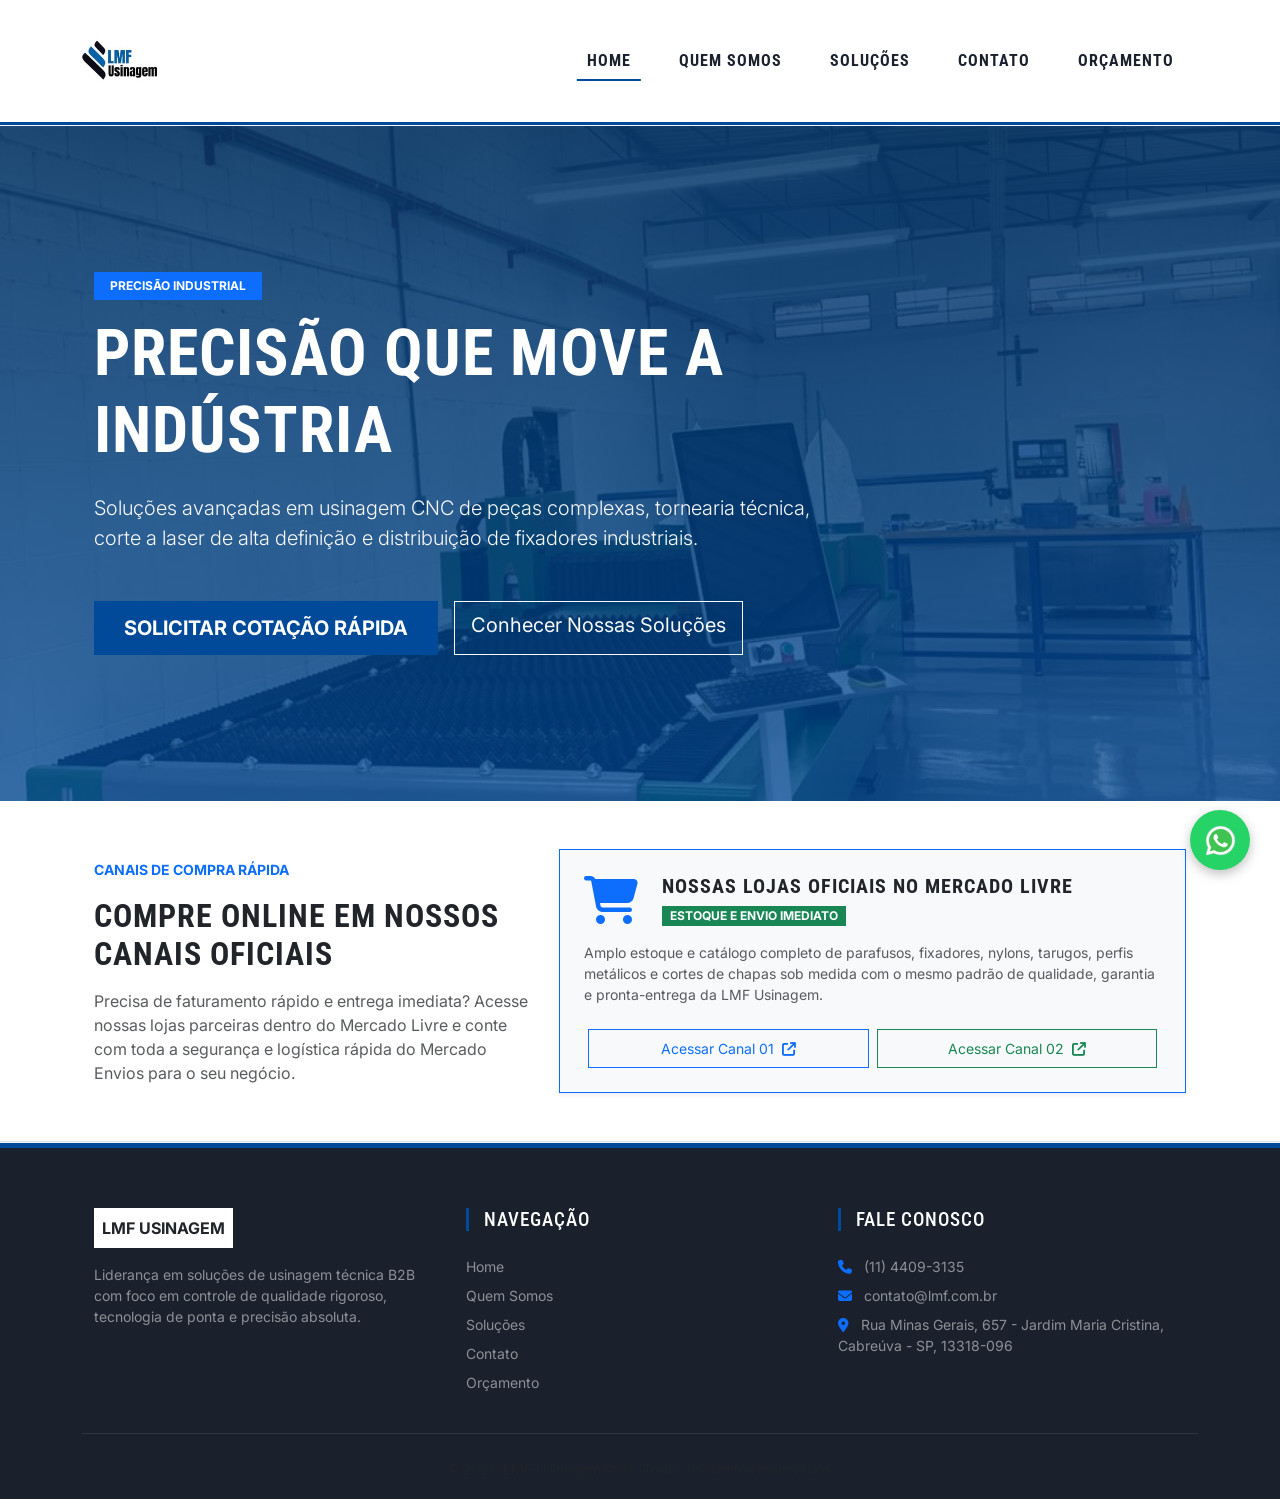
<file: index.html>
<!doctype html>
<html lang="pt-br">
  <head>
    <meta charset="UTF-8" />
    <meta name="viewport" content="width=device-width, initial-scale=1.0" />
    <title>
      LMF Usinagem | Serviços de Usinagem CNC, Corte a Laser e Fixadores
    </title>
    <meta
      name="description"
      content="Serviços de usinagem técnica de precisão, tornearia mecânica, corte a laser de chapas e amplo estoque de tarugos e fixadores (parafusos, porcas, arruelas). Atendemos todo o Brasil."
    />
    <meta
      name="keywords"
      content="usinagem cnc, corte a laser de chapas, tornearia mecanica, tarugos de aço, parafusos e porcas, distribuidor de fixadores, lmf usinagem"
    />
    <script type="application/ld+json">
      {
        "@context": "https://schema.org",
        "@type": "MetalworkingShops",
        "name": "LMF Usinagem",
        "image": "https://www.lmf.com.br/img/logo.jpg",
        "@id": "https://www.lmf.com.br",
        "url": "https://www.lmf.com.br",
        "telephone": "+55-11-4409-3135",
        "address": {
          "@type": "PostalAddress",
          "streetAddress": "Rua Nome da Rua, Número",
          "addressLocality": "Diadema",
          "addressRegion": "SP",
          "postalCode": "09900-000",
          "addressCountry": "BR"
        },
        "geo": {
          "@type": "GeoCoordinates",
          "latitude": -23.6821,
          "longitude": -46.6214
        },
        "openingHoursSpecification": {
          "@type": "OpeningHoursSpecification",
          "dayOfWeek": ["Monday", "Tuesday", "Wednesday", "Thursday", "Friday"],
          "opens": "08:00",
          "closes": "18:00"
        },
        "sameAs": [
          "https://www.mercadolivre.com.br/pagina/lmfusinagem",
          "https://www.mercadolivre.com.br/pagina/lmf_usinagem"
        ]
      }
    </script>
    <link
      href="https://cdn.jsdelivr.net/npm/bootstrap@5.3.2/dist/css/bootstrap.min.css"
      rel="stylesheet"
    />
    <link
      href="https://fonts.googleapis.com/css2?family=Inter:wght@400;700&family=Roboto+Condensed:wght@700&display=swap"
      rel="stylesheet"
    />
    <link
      href="https://cdnjs.cloudflare.com/ajax/libs/font-awesome/6.4.0/css/all.min.css"
      rel="stylesheet"
    />
    <link rel="stylesheet" href="style.css" />
  </head>
  <body>
    <nav class="navbar navbar-expand-lg sticky-top">
      <div class="container">
        <a class="navbar-brand d-flex align-items-center" href="index.html">
          <img src="img/logo.jpg" alt="LMF Usinagem Logo" height="80" />
        </a>
        <button
          class="navbar-toggler border-0"
          type="button"
          data-bs-toggle="collapse"
          data-bs-target="#navbarNav"
        >
          <span class="navbar-toggler-icon"></span>
        </button>
        <div class="collapse navbar-collapse" id="navbarNav">
          <ul class="navbar-nav ms-auto">
            <li class="nav-item">
              <a class="nav-link active" href="index.html">Home</a>
            </li>
            <li class="nav-item">
              <a class="nav-link" href="quem_somos.html">Quem Somos</a>
            </li>
            <li class="nav-item">
              <a class="nav-link" href="solucoes.html">Soluções</a>
            </li>
            <li class="nav-item">
              <a class="nav-link" href="contato.html">Contato</a>
            </li>
            <li class="nav-item">
              <a class="nav-link" href="orcamento.html">Orçamento</a>
            </li>
          </ul>
        </div>
      </div>
    </nav>

    <main>
      <div class="hero">
        <div class="container">
          <div class="row">
            <div class="col-lg-8">
              <span
                class="badge bg-primary text-uppercase mb-3 px-3 py-2 fw-bold rounded-0"
                >Precisão Industrial</span
              >
              <h1 class="display-3 fw-bold mb-4 text-white">
                Precisão que Move a Indústria
              </h1>
              <p class="lead mb-5 text-light">
                Soluções avançadas em usinagem CNC de peças complexas, tornearia
                técnica, corte a laser de alta definição e distribuição de
                fixadores industriais.
              </p>
              <div class="d-flex flex-wrap gap-3">
                <a href="orcamento.html" class="btn btn-industrial btn-lg"
                  >Solicitar Cotação Rápida</a
                >
                <a href="solucoes.html" class="btn btn-outline-light btn-lg"
                  >Conhecer Nossas Soluções</a
                >
              </div>
            </div>
          </div>
        </div>
      </div>

      <section class="py-5 bg-white border-bottom">
        <div class="container">
          <div class="row align-items-center g-4">
            <div class="col-lg-5">
              <span class="text-primary fw-bold text-uppercase small"
                >Canais de Compra Rápida</span
              >
              <h2 class="fw-bold my-3 text-dark">
                Compre Online em Nossos Canais Oficiais
              </h2>
              <p class="text-muted mb-0">
                Precisa de faturamento rápido e entrega imediata? Acesse nossas
                lojas parceiras dentro do Mercado Livre e conte com toda a
                segurança e logística rápida do Mercado Envios para o seu
                negócio.
              </p>
            </div>

            <div class="col-lg-7">
              <div
                class="card border-primary p-4 shadow-sm bg-light text-center text-md-start"
              >
                <div
                  class="d-flex flex-column flex-md-row align-items-center mb-3"
                >
                  <i
                    class="fa-solid fa-cart-shopping fa-3x text-primary me-md-4 mb-3 mb-md-0"
                  ></i>
                  <div>
                    <h5 class="fw-bold text-dark mb-1 text-uppercase">
                      Nossas Lojas Oficiais no Mercado Livre
                    </h5>
                    <span
                      class="badge bg-success text-uppercase fw-bold rounded-0"
                      style="font-size: 0.75rem"
                      >Estoque e Envio Imediato</span
                    >
                  </div>
                </div>

                <p class="text-muted small mb-4">
                  Amplo estoque e catálogo completo de parafusos, fixadores,
                  nylons, tarugos, perfis metálicos e cortes de chapas sob
                  medida com o mesmo padrão de qualidade, garantia e
                  pronta-entrega da LMF Usinagem.
                </p>

                <div class="row g-2">
                  <div class="col-sm-6">
                    <a
                      href="https://www.mercadolivre.com.br/pagina/lmfusinagem"
                      target="_blank"
                      class="btn btn-outline-primary btn-sm w-100 py-2 rounded-0"
                    >
                      Acessar Canal 01
                      <i
                        class="fa-solid fa-arrow-up-right-from-square ms-1"
                      ></i>
                    </a>
                  </div>
                  <div class="col-sm-6">
                    <a
                      href="https://www.mercadolivre.com.br/pagina/lmf_usinagem"
                      target="_blank"
                      class="btn btn-outline-success btn-sm w-100 py-2 rounded-0"
                    >
                      Acessar Canal 02
                      <i
                        class="fa-solid fa-arrow-up-right-from-square ms-1"
                      ></i>
                    </a>
                  </div>
                </div>
              </div>
            </div>
          </div>
        </div>
      </section>
    </main>

    <footer>
      <div class="container">
        <div class="row g-4">
          <div class="col-lg-4">
            <div class="bg-white d-inline-block p-2 mb-3 fw-bold text-dark">
              LMF USINAGEM
            </div>
            <p class="small text-white-50">
              Liderança em soluções de usinagem técnica B2B com foco em controle
              de qualidade rigoroso, tecnologia de ponta e precisão absoluta.
            </p>
          </div>

          <div class="col-lg-4">
            <h6 class="footer-heading">Navegação</h6>
            <ul class="list-unstyled small">
              <li class="mb-2">
                <a
                  href="index.html"
                  class="text-white-50 text-decoration-none hover-white"
                  >Home</a
                >
              </li>
              <li class="mb-2">
                <a
                  href="quem_somos.html"
                  class="text-white-50 text-decoration-none hover-white"
                  >Quem Somos</a
                >
              </li>
              <li class="mb-2">
                <a
                  href="solucoes.html"
                  class="text-white-50 text-decoration-none hover-white"
                  >Soluções</a
                >
              </li>
              <li class="mb-2">
                <a
                  href="contato.html"
                  class="text-white-50 text-decoration-none hover-white"
                  >Contato</a
                >
              </li>
              <li class="mb-2">
                <a
                  href="orcamento.html"
                  class="text-white-50 text-decoration-none hover-white"
                  >Orçamento</a
                >
              </li>
            </ul>
          </div>

          <div class="col-lg-4">
            <h6 class="footer-heading">Fale Conosco</h6>
            <ul class="list-unstyled small text-white-50">
              <li class="mb-2">
                <i class="fa-solid fa-phone text-primary me-2"></i>
                <a
                  href="tel:1144093135"
                  class="text-white-50 text-decoration-none hover-white"
                  >(11) 4409-3135</a
                >
              </li>
              <li class="mb-2">
                <i class="fa-solid fa-envelope text-primary me-2"></i>
                <a
                  href="mailto:contato@lmf.com.br"
                  class="text-white-50 text-decoration-none hover-white"
                  >contato@lmf.com.br</a
                >
              </li>
              <li class="mb-2">
                <i class="fa-solid fa-location-dot text-primary me-2"></i>
                <a
                  href="https://maps.app.goo.gl/6ZXLTwsUsCmBcgGCA"
                  target="_blank"
                  class="text-white-50 text-decoration-none hover-white"
                >
                  Rua Minas Gerais, 657 - Jardim Maria Cristina, Cabreúva - SP,
                  13318-096
                </a>
              </li>
            </ul>
          </div>
        </div>
        <hr class="border-secondary my-4" />
        <div class="row">
          <div class="col-12 text-center">
            <p class="small text-muted mb-0">
              © 2026 LMF Usinagem Ltda. Todos os direitos reservados.
            </p>
          </div>
        </div>
      </div>
    </footer>

    <a
      href="https://wa.me/5511959652574"
      target="_blank"
      class="whatsapp-fab"
      aria-label="Fale conosco pelo WhatsApp"
    >
      <img src="img/whats_icon.png" alt="WhatsApp" class="whats_image" />
    </a>

    <script src="https://cdn.jsdelivr.net/npm/bootstrap@5.3.2/dist/js/bootstrap.bundle.min.js"></script>
    <script src="script.js"></script>
  </body>
</html>
</file>
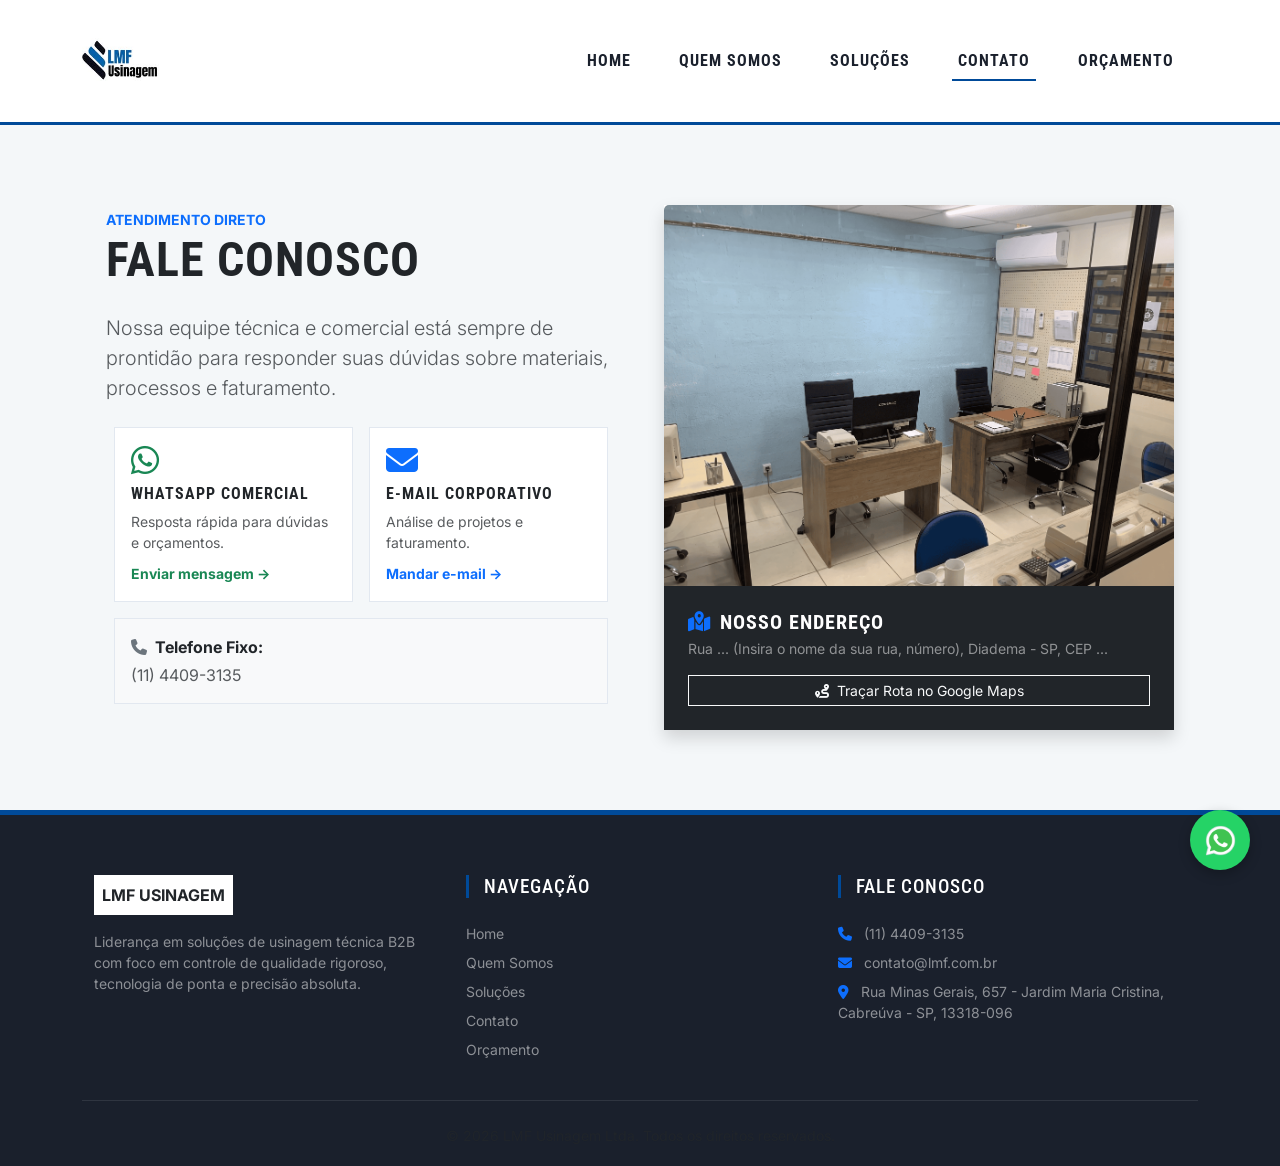
<file: contato.html>
<!doctype html>
<html lang="pt-br">
  <head>
    <meta charset="UTF-8" />
    <meta name="viewport" content="width=device-width, initial-scale=1.0" />
    <title>LMF Usinagem | Contatos Comerciais e Atendimento B2B</title>
    <link href="https://cdn.jsdelivr.net/npm/bootstrap@5.3.2/dist/css/bootstrap.min.css" rel="stylesheet" />
    <link href="https://fonts.googleapis.com/css2?family=Inter:wght@400;700&family=Roboto+Condensed:wght@700&display=swap" rel="stylesheet" />
    <link href="https://cdnjs.cloudflare.com/ajax/libs/font-awesome/6.4.0/css/all.min.css" rel="stylesheet" />
    <link rel="stylesheet" href="style.css" />
  </head>
  <body>
    <nav class="navbar navbar-expand-lg sticky-top">
      <div class="container">
        <a class="navbar-brand d-flex align-items-center" href="index.html">
          <img src="img/logo.jpg" alt="LMF Logo" height="80" />
        </a>
        <button class="navbar-toggler border-0" type="button" data-bs-toggle="collapse" data-bs-target="#navbarNav">
          <span class="navbar-toggler-icon"></span>
        </button>
        <div class="collapse navbar-collapse" id="navbarNav">
          <ul class="navbar-nav ms-auto">
            <li class="nav-item"><a class="nav-link" href="index.html">Home</a></li>
            <li class="nav-item"><a class="nav-link" href="quem_somos.html">Quem Somos</a></li>
            <li class="nav-item"><a class="nav-link" href="solucoes.html">Soluções</a></li>
            <li class="nav-item"><a class="nav-link active" href="contato.html">Contato</a></li>
            <li class="nav-item"><a class="nav-link" href="orcamento.html">Orçamento</a></li>
          </ul>
        </div>
      </div>
    </nav>

    <main class="page-section">
      <div class="container">
        <div class="row g-5 align-items-center">
          
          <div class="col-lg-6">
            <span class="text-primary fw-bold text-uppercase small">Atendimento Direto</span>
            <h2 class="fw-bold display-5 mb-4 text-dark">Fale Conosco</h2>
            <p class="lead text-muted mb-4">
              Nossa equipe técnica e comercial está sempre de prontidão para responder suas dúvidas sobre materiais, processos e faturamento.
            </p>
            
            <div class="row g-3 mb-4">
              <div class="col-sm-6">
                <div class="p-3 bg-white border border-2 h-100 hover-card">
                  <span class="text-success"><i class="fa-brands fa-whatsapp fa-2x mb-2"></i></span>
                  <h6 class="fw-bold text-dark">WhatsApp Comercial</h6>
                  <p class="small text-muted mb-2">Resposta rápida para dúvidas e orçamentos.</p>
                  <a href="https://wa.me/5511959652574" target="_blank" class="text-success fw-bold text-decoration-none small">Enviar mensagem →</a>
                </div>
              </div>
              <div class="col-sm-6">
                <div class="p-3 bg-white border border-2 h-100 hover-card">
                  <span class="text-primary"><i class="fa-solid fa-envelope fa-2x mb-2"></i></span>
                  <h6 class="fw-bold text-dark">E-mail Corporativo</h6>
                  <p class="small text-muted mb-2">Análise de projetos e faturamento.</p>
                  <a href="mailto:contato@lmf.com.br" class="text-primary fw-bold text-decoration-none small">Mandar e-mail →</a>
                </div>
              </div>
              <div class="col-12">
                <div class="p-3 bg-light border hover-card">
                  <p class="mb-1 text-dark fw-bold"><i class="fa-solid fa-phone text-secondary me-2"></i>Telefone Fixo:</p>
                  <p class="text-muted mb-0">(11) 4409-3135</p>
                </div>
              </div>
            </div>
          </div>

          <div class="col-lg-6">
            <div class="card border-0 shadow hover-card-highlight">
              <img src="img/escritorio_1.png" alt="Escritório Técnico e Administrativo da LMF" class="card-img-top img-fluid" />
              <div class="card-body p-4 bg-dark text-white">
                <h5 class="fw-bold mb-1"><i class="fa-solid fa-map-location-dot me-2 text-primary"></i>Nosso Endereço</h5>
                <p class="small text-white-50 mb-3">
                  Rua ... (Insira o nome da sua rua, número), Diadema - SP, CEP ...
                </p>
                <a href="https://maps.app.goo.gl/6ZXLTwsUsCmBcgGCA" target="_blank" class="btn btn-outline-light btn-sm rounded-0 w-100">
                  <i class="fa-solid fa-route me-1"></i> Traçar Rota no Google Maps
                </a>
              </div>
            </div>
          </div>
          
        </div>
      </div>
    </main>

    <footer>
      <div class="container">
        <div class="row g-4">
          <div class="col-lg-4">
            <div class="bg-white d-inline-block p-2 mb-3 fw-bold text-dark">
              LMF USINAGEM
            </div>
            <p class="small text-white-50">
              Liderança em soluções de usinagem técnica B2B com foco em controle de qualidade rigoroso, tecnologia de ponta e precisão absoluta.
            </p>
          </div>
          <div class="col-lg-4">
            <h6 class="footer-heading">Navegação</h6>
            <ul class="list-unstyled small">
              <li class="mb-2"><a href="index.html" class="text-white-50 text-decoration-none hover-white">Home</a></li>
              <li class="mb-2"><a href="quem_somos.html" class="text-white-50 text-decoration-none hover-white">Quem Somos</a></li>
              <li class="mb-2"><a href="solucoes.html" class="text-white-50 text-decoration-none hover-white">Soluções</a></li>
              <li class="mb-2"><a href="contato.html" class="text-white-50 text-decoration-none hover-white">Contato</a></li>
              <li class="mb-2"><a href="orcamento.html" class="text-white-50 text-decoration-none hover-white">Orçamento</a></li>
            </ul>
          </div>
          <div class="col-lg-4">
            <h6 class="footer-heading">Fale Conosco</h6>
            <ul class="list-unstyled small text-white-50">
              <li class="mb-2">
                <i class="fa-solid fa-phone text-primary me-2"></i>
                <a href="tel:1144093135" class="text-white-50 text-decoration-none hover-white">(11) 4409-3135</a>
              </li>
              <li class="mb-2">
                <i class="fa-solid fa-envelope text-primary me-2"></i>
                <a href="mailto:contato@lmf.com.br" class="text-white-50 text-decoration-none hover-white">contato@lmf.com.br</a>
              </li>
              <li class="mb-2">
                <i class="fa-solid fa-location-dot text-primary me-2"></i>
                <a href="https://maps.app.goo.gl/6ZXLTwsUsCmBcgGCA" target="_blank" class="text-white-50 text-decoration-none hover-white">
                  Rua Minas Gerais, 657 - Jardim Maria Cristina, Cabreúva - SP, 13318-096
                </a>
              </li>
            </ul>
          </div>
        </div>
        <hr class="border-secondary my-4">
        <div class="row">
          <div class="col-12 text-center">
            <p class="small text-muted mb-0">© 2026 LMF Usinagem Ltda. Todos os direitos reservados.</p>
          </div>
        </div>
      </div>
    </footer>

    <a href="https://wa.me/5511959652574" target="_blank" class="whatsapp-fab">
      <img src="img/whats_icon.png" alt="WhatsApp" class="whats_image" />
    </a>

    <script src="https://cdn.jsdelivr.net/npm/bootstrap@5.3.2/dist/js/bootstrap.bundle.min.js"></script>
    <script src="script.js"></script>
  </body>
</html>
</file>
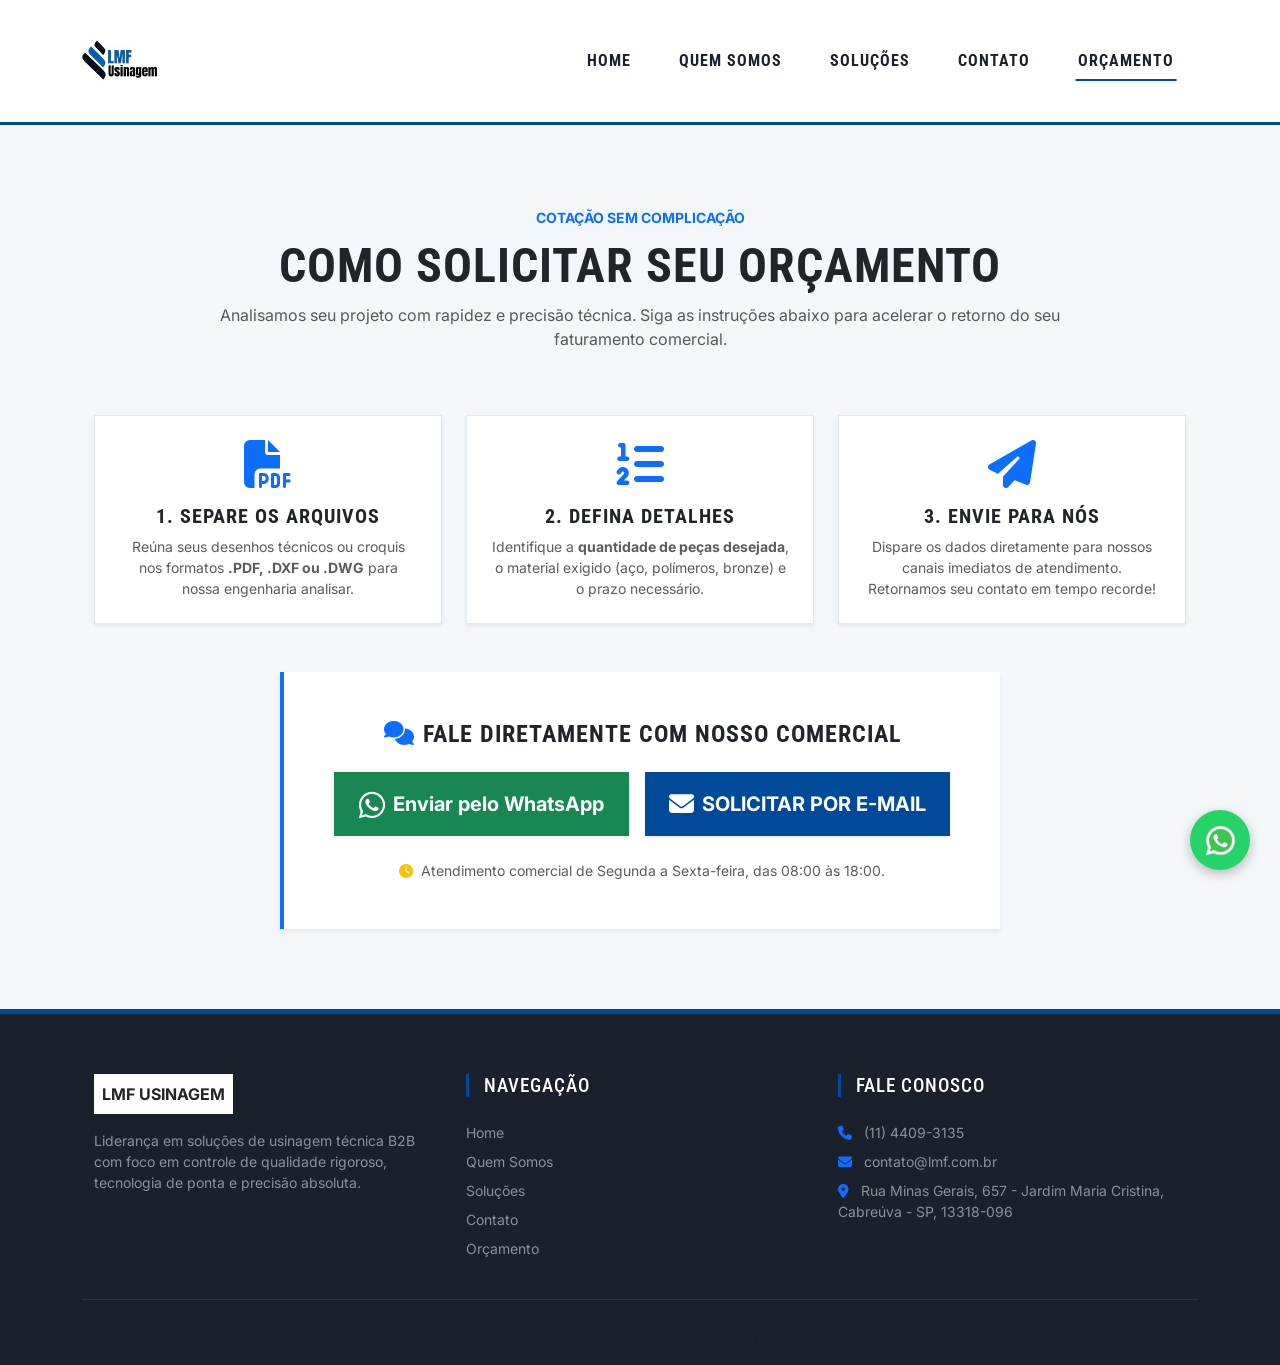
<file: orcamento.html>
<!doctype html>
<html lang="pt-br">
  <head>
    <meta charset="UTF-8" />
    <meta name="viewport" content="width=device-width, initial-scale=1.0" />
    <title>LMF Usinagem | Como Solicitar seu Orçamento Rápido</title>
    <link href="https://cdn.jsdelivr.net/npm/bootstrap@5.3.2/dist/css/bootstrap.min.css" rel="stylesheet" />
    <link href="https://fonts.googleapis.com/css2?family=Inter:wght@400;700&family=Roboto+Condensed:wght@700&display=swap" rel="stylesheet" />
    <link href="https://cdnjs.cloudflare.com/ajax/libs/font-awesome/6.4.0/css/all.min.css" rel="stylesheet" />
    <link rel="stylesheet" href="style.css" />
  </head>
  <body>
    <nav class="navbar navbar-expand-lg sticky-top">
      <div class="container">
        <a class="navbar-brand d-flex align-items-center" href="index.html">
          <img src="img/logo.jpg" alt="LMF Logo" height="80" />
        </a>
        <button class="navbar-toggler border-0" type="button" data-bs-toggle="collapse" data-bs-target="#navbarNav">
          <span class="navbar-toggler-icon"></span>
        </button>
        <div class="collapse navbar-collapse" id="navbarNav">
          <ul class="navbar-nav ms-auto">
            <li class="nav-item"><a class="nav-link" href="index.html">Home</a></li>
            <li class="nav-item"><a class="nav-link" href="quem_somos.html">Quem Somos</a></li>
            <li class="nav-item"><a class="nav-link" href="solucoes.html">Soluções</a></li>
            <li class="nav-item"><a class="nav-link" href="contato.html">Contato</a></li>
            <li class="nav-item"><a class="nav-link active" href="orcamento.html">Orçamento</a></li>
          </ul>
        </div>
      </div>
    </nav>

    <main class="page-section">
      <div class="container">
        <div class="row justify-content-center">
          <div class="col-lg-10 text-center mb-5">
            <span class="text-primary fw-bold text-uppercase small">Cotação Sem Complicação</span>
            <h2 class="display-5 fw-bold text-dark mt-2">Como solicitar seu Orçamento</h2>
            <p class="text-muted max-width-600 mx-auto">
              Analisamos seu projeto com rapidez e precisão técnica. Siga as instruções abaixo para acelerar o retorno do seu faturamento comercial.
            </p>
          </div>
        </div>

        <div class="row g-4 mb-5">
          <div class="col-md-4">
            <div class="card p-4 border-0 shadow-sm text-center h-100 bg-white hover-card">
              <div class="mb-3 text-primary">
                <i class="fa-solid fa-file-pdf fa-3x"></i>
              </div>
              <h5 class="fw-bold text-dark">1. Separe os Arquivos</h5>
              <p class="small text-muted mb-0">
                Reúna seus desenhos técnicos ou croquis nos formatos <strong>.PDF, .DXF ou .DWG</strong> para nossa engenharia analisar.
              </p>
            </div>
          </div>
          <div class="col-md-4">
            <div class="card p-4 border-0 shadow-sm text-center h-100 bg-white hover-card">
              <div class="mb-3 text-primary">
                <i class="fa-solid fa-list-ol fa-3x"></i>
              </div>
              <h5 class="fw-bold text-dark">2. Defina Detalhes</h5>
              <p class="small text-muted mb-0">
                Identifique a <strong>quantidade de peças desejada</strong>, o material exigido (aço, polímeros, bronze) e o prazo necessário.
              </p>
            </div>
          </div>
          <div class="col-md-4">
            <div class="card p-4 border-0 shadow-sm text-center h-100 bg-white hover-card">
              <div class="mb-3 text-primary">
                <i class="fa-solid fa-paper-plane fa-3x"></i>
              </div>
              <h5 class="fw-bold text-dark">3. Envie para Nós</h5>
              <p class="small text-muted mb-0">
                Dispare os dados diretamente para nossos canais imediatos de atendimento. Retornamos seu contato em tempo recorde!
              </p>
            </div>
          </div>
        </div>

        <div class="row justify-content-center">
          <div class="col-lg-8">
            <div class="bg-white p-5 border border-primary border-4 border-top-0 border-end-0 border-bottom-0 shadow-sm text-center hover-card-highlight">
              <h4 class="fw-bold mb-4 text-dark"><i class="fa-solid fa-comments me-2 text-primary"></i>Fale Diretamente com Nosso Comercial</h4>
              
              <div class="d-grid gap-3 d-sm-flex justify-content-sm-center">
                <a href="https://wa.me/5511959652574?text=Olá! Gostaria de solicitar um orçamento para peças/serviços de usinagem." target="_blank" class="btn btn-success btn-lg fw-bold px-4 py-3 rounded-0 shadow-sm d-inline-flex align-items-center justify-content-center">
                  <i class="fa-brands fa-whatsapp fa-xl me-2"></i> Enviar pelo WhatsApp
                </a>
                
                <a href="mailto:contato@lmf.com.br?subject=Solicitação de Orçamento - LMF Usinagem" class="btn btn-industrial btn-lg fw-bold px-4 py-3 rounded-0 shadow-sm d-inline-flex align-items-center justify-content-center">
                  <i class="fa-solid fa-envelope fa-lg me-2"></i> Solicitar por E-mail
                </a>
              </div>
              
              <p class="text-muted small mt-4 mb-0">
                <i class="fa-solid fa-clock me-1 text-warning"></i> Atendimento comercial de Segunda a Sexta-feira, das 08:00 às 18:00.
              </p>
            </div>
          </div>
        </div>
      </div>
    </main>

    <footer>
      <div class="container">
        <div class="row g-4">
          <div class="col-lg-4">
            <div class="bg-white d-inline-block p-2 mb-3 fw-bold text-dark">
              LMF USINAGEM
            </div>
            <p class="small text-white-50">
              Liderança em soluções de usinagem técnica B2B com foco em controle de qualidade rigoroso, tecnologia de ponta e precisão absoluta.
            </p>
          </div>
          <div class="col-lg-4">
            <h6 class="footer-heading">Navegação</h6>
            <ul class="list-unstyled small">
              <li class="mb-2"><a href="index.html" class="text-white-50 text-decoration-none hover-white">Home</a></li>
              <li class="mb-2"><a href="quem_somos.html" class="text-white-50 text-decoration-none hover-white">Quem Somos</a></li>
              <li class="mb-2"><a href="solucoes.html" class="text-white-50 text-decoration-none hover-white">Soluções</a></li>
              <li class="mb-2"><a href="contato.html" class="text-white-50 text-decoration-none hover-white">Contato</a></li>
              <li class="mb-2"><a href="orcamento.html" class="text-white-50 text-decoration-none hover-white">Orçamento</a></li>
            </ul>
          </div>
          <div class="col-lg-4">
            <h6 class="footer-heading">Fale Conosco</h6>
            <ul class="list-unstyled small text-white-50">
              <li class="mb-2">
                <i class="fa-solid fa-phone text-primary me-2"></i>
                <a href="tel:1144093135" class="text-white-50 text-decoration-none hover-white">(11) 4409-3135</a>
              </li>
              <li class="mb-2">
                <i class="fa-solid fa-envelope text-primary me-2"></i>
                <a href="mailto:contato@lmf.com.br" class="text-white-50 text-decoration-none hover-white">contato@lmf.com.br</a>
              </li>
              <li class="mb-2">
                <i class="fa-solid fa-location-dot text-primary me-2"></i>
                <a href="https://maps.app.goo.gl/6ZXLTwsUsCmBcgGCA" target="_blank" class="text-white-50 text-decoration-none hover-white">
                  Rua Minas Gerais, 657 - Jardim Maria Cristina, Cabreúva - SP, 13318-096
                </a>
              </li>
            </ul>
          </div>
        </div>
        <hr class="border-secondary my-4">
        <div class="row">
          <div class="col-12 text-center">
            <p class="small text-muted mb-0">© 2026 LMF Usinagem Ltda. Todos os direitos reservados.</p>
          </div>
        </div>
      </div>
    </footer>

    <a href="https://wa.me/5511959652574" target="_blank" class="whatsapp-fab">
      <img src="img/whats_icon.png" alt="WhatsApp" class="whats_image" />
    </a>

    <script src="https://cdn.jsdelivr.net/npm/bootstrap@5.3.2/dist/js/bootstrap.bundle.min.js"></script>
    <script src="script.js"></script>
  </body>
</html>
</file>
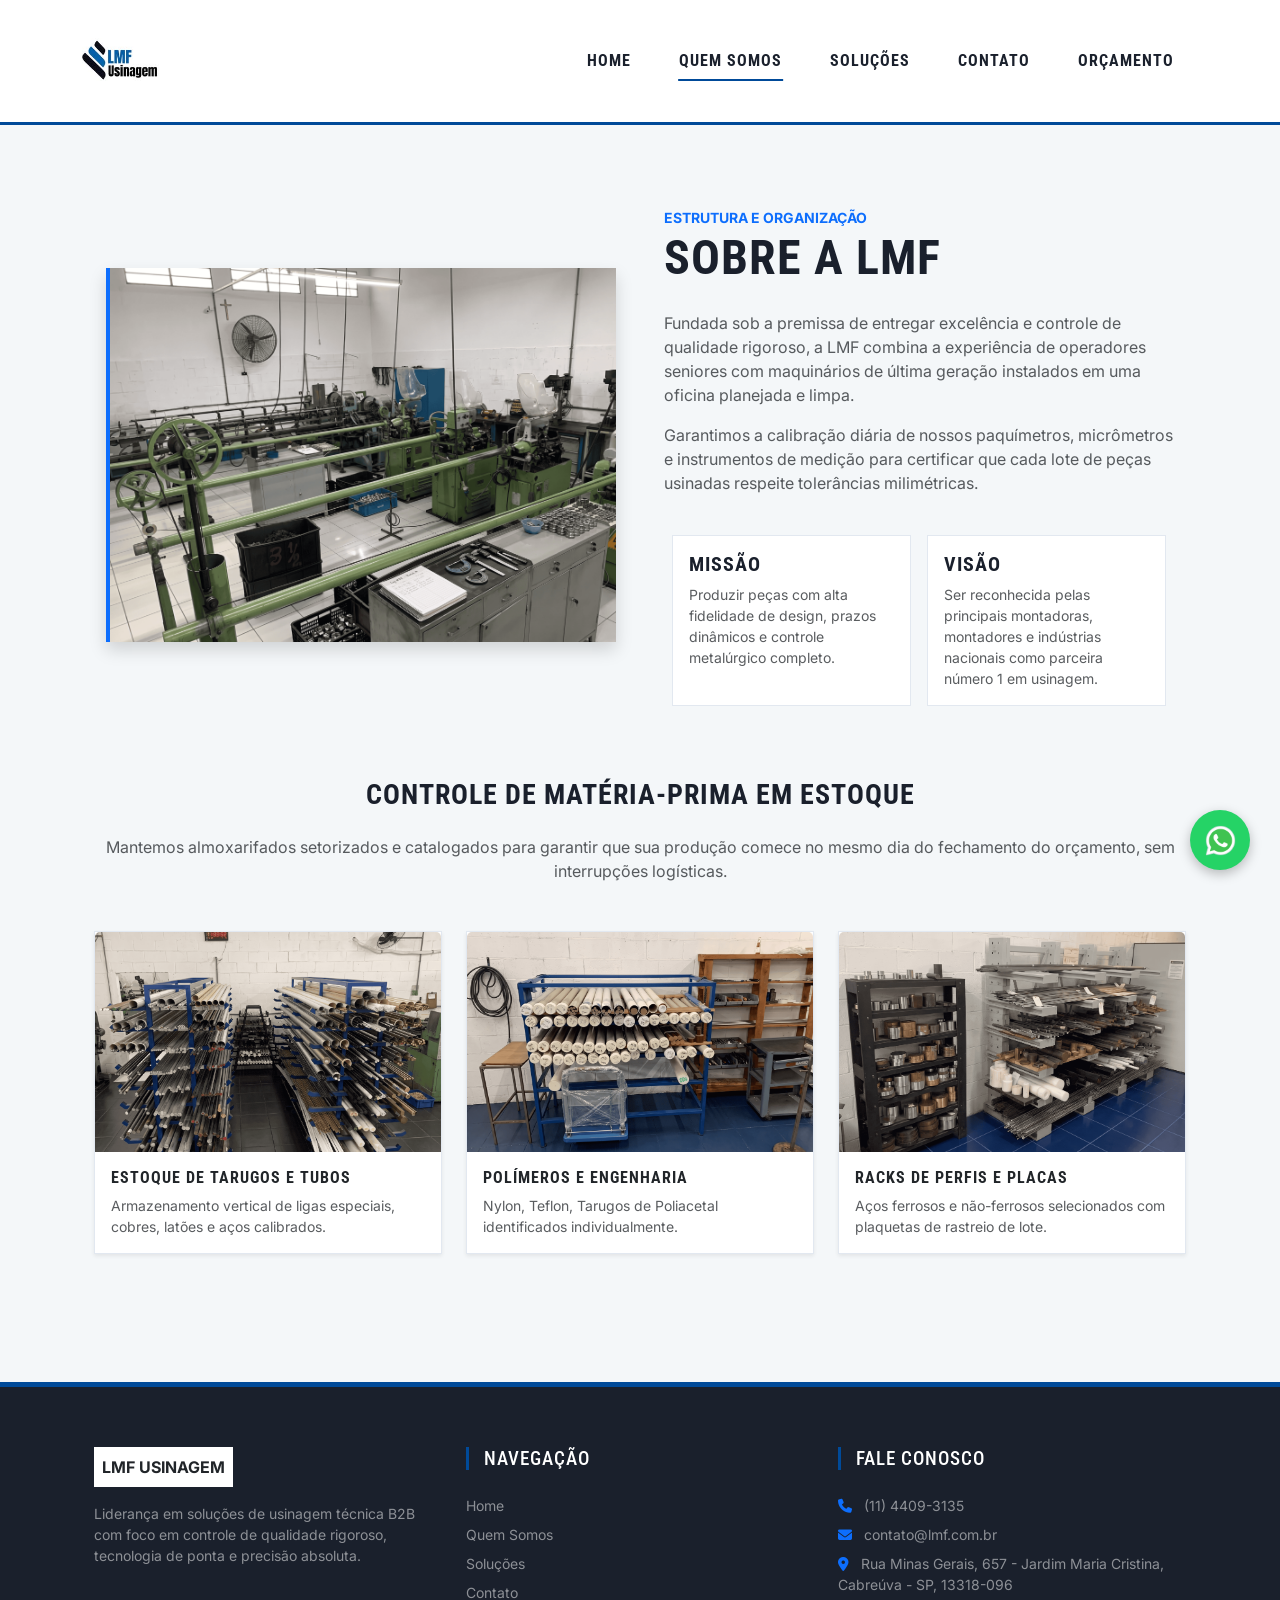
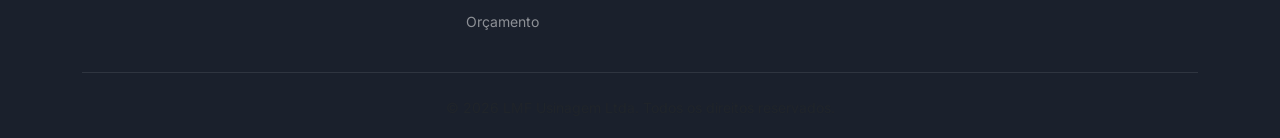
<file: quem_somos.html>
<!doctype html>
<html lang="pt-br">
  <head>
    <meta charset="UTF-8" />
    <meta name="viewport" content="width=device-width, initial-scale=1.0" />
    <title>LMF Usinagem | Nossa Empresa e Estrutura de Chão de Fábrica</title>
    <link href="https://cdn.jsdelivr.net/npm/bootstrap@5.3.2/dist/css/bootstrap.min.css" rel="stylesheet" />
    <link href="https://fonts.googleapis.com/css2?family=Inter:wght@400;700&family=Roboto+Condensed:wght@700&display=swap" rel="stylesheet" />
    <link href="https://cdnjs.cloudflare.com/ajax/libs/font-awesome/6.4.0/css/all.min.css" rel="stylesheet" />
    <link rel="stylesheet" href="style.css" />
  </head>
  <body>
    <nav class="navbar navbar-expand-lg sticky-top">
      <div class="container">
        <a class="navbar-brand d-flex align-items-center" href="index.html">
          <img src="img/logo.jpg" alt="LMF Logo" height="80" />
        </a>
        <button class="navbar-toggler border-0" type="button" data-bs-toggle="collapse" data-bs-target="#navbarNav">
          <span class="navbar-toggler-icon"></span>
        </button>
        <div class="collapse navbar-collapse" id="navbarNav">
          <ul class="navbar-nav ms-auto">
            <li class="nav-item"><a class="nav-link" href="index.html">Home</a></li>
            <li class="nav-item"><a class="nav-link active" href="quem_somos.html">Quem Somos</a></li>
            <li class="nav-item"><a class="nav-link" href="solucoes.html">Soluções</a></li>
            <li class="nav-item"><a class="nav-link" href="contato.html">Contato</a></li>
            <li class="nav-item"><a class="nav-link" href="orcamento.html">Orçamento</a></li>
          </ul>
        </div>
      </div>
    </nav>

    <main class="page-section">
      <div class="container">
        <div class="row align-items-center g-5 mb-5">
          <div class="col-lg-6">
            <div class="img-container shadow border border-primary border-4 border-top-0 border-end-0 border-bottom-0 hover-card-highlight">
              <img src="img/praca_usinagem.png" alt="Praça de Usinagem LMF" class="img-fluid" />
            </div>
          </div>
          <div class="col-lg-6">
            <span class="text-primary fw-bold text-uppercase small">Estrutura e Organização</span>
            <h2 class="display-5 fw-bold mb-4">Sobre a LMF</h2>
            <p class="text-muted">
              Fundada sob a premissa de entregar excelência e controle de qualidade rigoroso, a LMF combina a experiência de operadores seniores com maquinários de última geração instalados em uma oficina planejada e limpa.
            </p>
            <p class="text-muted">
              Garantimos a calibração diária de nossos paquímetros, micrômetros e instrumentos de medição para certificar que cada lote de peças usinadas respeite tolerâncias milimétricas.
            </p>
            <div class="row mt-4 g-3">
              <div class="col-6">
                <div class="p-3 bg-white border-start border-primary border-4 hover-card h-100">
                  <h5 class="fw-bold">Missão</h5>
                  <p class="small text-muted mb-0">Produzir peças com alta fidelidade de design, prazos dinâmicos e controle metalúrgico completo.</p>
                </div>
              </div>
              <div class="col-6">
                <div class="p-3 bg-white border-start border-primary border-4 hover-card h-100">
                  <h5 class="fw-bold">Visão</h5>
                  <p class="small text-muted mb-0">Ser reconhecida pelas principais montadoras, montadores e indústrias nacionais como parceira número 1 em usinagem.</p>
                </div>
              </div>
            </div>
          </div>
        </div>

        <div class="my-5 pt-4">
          <h3 class="fw-bold mb-4 text-center">Controle de Matéria-Prima em Estoque</h3>
          <p class="text-muted text-center max-width-600 mx-auto mb-5">
            Mantemos almoxarifados setorizados e catalogados para garantir que sua produção comece no mesmo dia do fechamento do orçamento, sem interrupções logísticas.
          </p>
          <div class="row g-4">
            <div class="col-md-4">
              <div class="card border-0 shadow-sm h-100 hover-card bg-white">
                <img src="img/estoque_1.png" alt="Almoxarifado de Tarugos Redondos" class="card-img-top img-gallery-fit" />
                <div class="card-body">
                  <h6 class="fw-bold text-dark">Estoque de Tarugos e Tubos</h6>
                  <p class="small text-muted mb-0">Armazenamento vertical de ligas especiais, cobres, latões e aços calibrados.</p>
                </div>
              </div>
            </div>
            <div class="col-md-4">
              <div class="card border-0 shadow-sm h-100 hover-card bg-white">
                <img src="img/estoque_2.png" alt="Polímeros e Nylon Industrial" class="card-img-top img-gallery-fit" />
                <div class="card-body">
                  <h6 class="fw-bold text-dark">Polímeros e Engenharia</h6>
                  <p class="small text-muted mb-0">Nylon, Teflon, Tarugos de Poliacetal identificados individualmente.</p>
                </div>
              </div>
            </div>
            <div class="col-md-4">
              <div class="card border-0 shadow-sm h-100 hover-card bg-white">
                <img src="img/estoque_3.png" alt="Estoque de Perfis e Placas Metálicas" class="card-img-top img-gallery-fit" />
                <div class="card-body">
                  <h6 class="fw-bold text-dark">Racks de Perfis e Placas</h6>
                  <p class="small text-muted mb-0">Aços ferrosos e não-ferrosos selecionados com plaquetas de rastreio de lote.</p>
                </div>
              </div>
            </div>
          </div>
        </div>
      </div>
    </main>

    <footer>
      <div class="container">
        <div class="row g-4">
          <div class="col-lg-4">
            <div class="bg-white d-inline-block p-2 mb-3 fw-bold text-dark">
              LMF USINAGEM
            </div>
            <p class="small text-white-50">
              Liderança em soluções de usinagem técnica B2B com foco em controle de qualidade rigoroso, tecnologia de ponta e precisão absoluta.
            </p>
          </div>
          <div class="col-lg-4">
            <h6 class="footer-heading">Navegação</h6>
            <ul class="list-unstyled small">
              <li class="mb-2"><a href="index.html" class="text-white-50 text-decoration-none hover-white">Home</a></li>
              <li class="mb-2"><a href="quem_somos.html" class="text-white-50 text-decoration-none hover-white">Quem Somos</a></li>
              <li class="mb-2"><a href="solucoes.html" class="text-white-50 text-decoration-none hover-white">Soluções</a></li>
              <li class="mb-2"><a href="contato.html" class="text-white-50 text-decoration-none hover-white">Contato</a></li>
              <li class="mb-2"><a href="orcamento.html" class="text-white-50 text-decoration-none hover-white">Orçamento</a></li>
            </ul>
          </div>
          <div class="col-lg-4">
            <h6 class="footer-heading">Fale Conosco</h6>
            <ul class="list-unstyled small text-white-50">
              <li class="mb-2">
                <i class="fa-solid fa-phone text-primary me-2"></i>
                <a href="tel:1144093135" class="text-white-50 text-decoration-none hover-white">(11) 4409-3135</a>
              </li>
              <li class="mb-2">
                <i class="fa-solid fa-envelope text-primary me-2"></i>
                <a href="mailto:contato@lmf.com.br" class="text-white-50 text-decoration-none hover-white">contato@lmf.com.br</a>
              </li>
              <li class="mb-2">
                <i class="fa-solid fa-location-dot text-primary me-2"></i>
                <a href="https://maps.app.goo.gl/6ZXLTwsUsCmBcgGCA" target="_blank" class="text-white-50 text-decoration-none hover-white">
                  Rua Minas Gerais, 657 - Jardim Maria Cristina, Cabreúva - SP, 13318-096
                </a>
              </li>
            </ul>
          </div>
        </div>
        <hr class="border-secondary my-4">
        <div class="row">
          <div class="col-12 text-center">
            <p class="small text-muted mb-0">© 2026 LMF Usinagem Ltda. Todos os direitos reservados.</p>
          </div>
        </div>
      </div>
    </footer>

    <a href="https://wa.me/5511959652574" target="_blank" class="whatsapp-fab">
      <img src="img/whats_icon.png" alt="WhatsApp" class="whats_image" />
    </a>

    <script src="https://cdn.jsdelivr.net/npm/bootstrap@5.3.2/dist/js/bootstrap.bundle.min.js"></script>
    <script src="script.js"></script>
  </body>
</html>
</file>
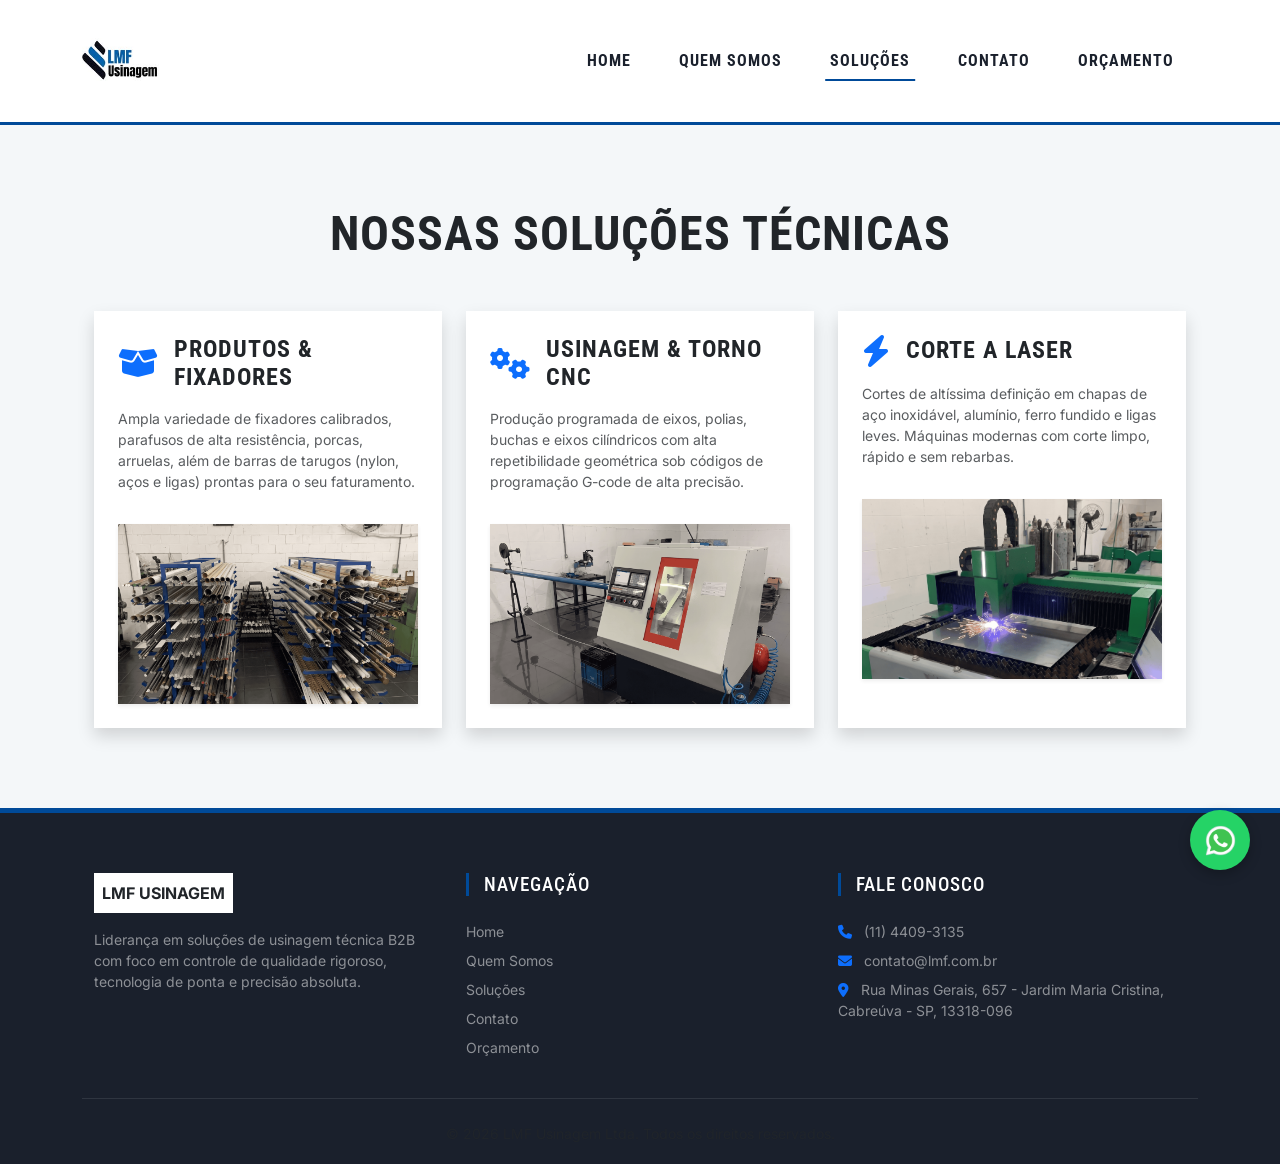
<file: solucoes.html>
<!doctype html>
<html lang="pt-br">
  <head>
    <meta charset="UTF-8" />
    <meta name="viewport" content="width=device-width, initial-scale=1.0" />
    <title>LMF Usinagem | Soluções Técnicas Industriais e Distribuição</title>
    <link href="https://cdn.jsdelivr.net/npm/bootstrap@5.3.2/dist/css/bootstrap.min.css" rel="stylesheet" />
    <link href="https://fonts.googleapis.com/css2?family=Inter:wght@400;700&family=Roboto+Condensed:wght@700&display=swap" rel="stylesheet" />
    <link href="https://cdnjs.cloudflare.com/ajax/libs/font-awesome/6.4.0/css/all.min.css" rel="stylesheet" />
    <link rel="stylesheet" href="style.css" />
  </head>
  <body>
    <nav class="navbar navbar-expand-lg sticky-top">
      <div class="container">
        <a class="navbar-brand d-flex align-items-center" href="index.html">
          <img src="img/logo.jpg" alt="LMF Logo" height="80" />
        </a>
        <button class="navbar-toggler border-0" type="button" data-bs-toggle="collapse" data-bs-target="#navbarNav">
          <span class="navbar-toggler-icon"></span>
        </button>
        <div class="collapse navbar-collapse" id="navbarNav">
          <ul class="navbar-nav ms-auto">
            <li class="nav-item"><a class="nav-link" href="index.html">Home</a></li>
            <li class="nav-item"><a class="nav-link" href="quem_somos.html">Quem Somos</a></li>
            <li class="nav-item"><a class="nav-link active" href="solucoes.html">Soluções</a></li>
            <li class="nav-item"><a class="nav-link" href="contato.html">Contato</a></li>
            <li class="nav-item"><a class="nav-link" href="orcamento.html">Orçamento</a></li>
          </ul>
        </div>
      </div>
    </nav>

    <main class="page-section">
      <div class="container">
        <h2 class="display-5 fw-bold text-center mb-5 text-dark">Nossas Soluções Técnicas</h2>
        <div class="row g-4">
          <div class="col-md-4">
            <div class="card service-card p-4 border-0 shadow h-100">
              <div class="d-flex align-items-center mb-3">
                <i class="fa-solid fa-box-open fa-2x text-primary me-3"></i>
                <h4 class="fw-bold mb-0">Produtos & Fixadores</h4>
              </div>
              <p class="small text-muted">
                Ampla variedade de fixadores calibrados, parafusos de alta resistência, porcas, arruelas, além de barras de tarugos (nylon, aços e ligas) prontas para o seu faturamento.
              </p>
              <img src="img/estoque_1.png" alt="Estoque de Metais LMF" class="img-fluid mt-3 shadow-sm" style="height: 180px; object-fit: cover;" />
            </div>
          </div>

          <div class="col-md-4">
            <div class="card service-card p-4 border-0 shadow h-100">
              <div class="d-flex align-items-center mb-3">
                <i class="fa-solid fa-gears fa-2x text-primary me-3"></i>
                <h4 class="fw-bold mb-0">Usinagem & Torno CNC</h4>
              </div>
              <p class="small text-muted">
                Produção programada de eixos, polias, buchas e eixos cilíndricos com alta repetibilidade geométrica sob códigos de programação G-code de alta precisão.
              </p>
              <img src="img/torno_cnc.png" alt="Torno CNC operando" class="img-fluid mt-3 shadow-sm" style="height: 180px; object-fit: cover;" />
            </div>
          </div>

          <div class="col-md-4">
            <div class="card service-card p-4 border-0 shadow h-100">
              <div class="d-flex align-items-center mb-3">
                <i class="fa-solid fa-bolt fa-2x text-primary me-3"></i>
                <h4 class="fw-bold mb-0">Corte a Laser</h4>
              </div>
              <p class="small text-muted">
                Cortes de altíssima definição em chapas de aço inoxidável, alumínio, ferro fundido e ligas leves. Máquinas modernas com corte limpo, rápido e sem rebarbas.
              </p>
              <img src="img/laser_1.png" alt="Máquina de Corte a Laser" class="img-fluid mt-3 shadow-sm" style="height: 180px; object-fit: cover;" />
            </div>
          </div>
        </div>
      </div>
    </main>

    <footer>
      <div class="container">
        <div class="row g-4">
          <div class="col-lg-4">
            <div class="bg-white d-inline-block p-2 mb-3 fw-bold text-dark">
              LMF USINAGEM
            </div>
            <p class="small text-white-50">
              Liderança em soluções de usinagem técnica B2B com foco em controle de qualidade rigoroso, tecnologia de ponta e precisão absoluta.
            </p>
          </div>
          
          <div class="col-lg-4">
            <h6 class="footer-heading">Navegação</h6>
            <ul class="list-unstyled small">
              <li class="mb-2"><a href="index.html" class="text-white-50 text-decoration-none hover-white">Home</a></li>
              <li class="mb-2"><a href="quem_somos.html" class="text-white-50 text-decoration-none hover-white">Quem Somos</a></li>
              <li class="mb-2"><a href="solucoes.html" class="text-white-50 text-decoration-none hover-white">Soluções</a></li>
              <li class="mb-2"><a href="contato.html" class="text-white-50 text-decoration-none hover-white">Contato</a></li>
              <li class="mb-2"><a href="orcamento.html" class="text-white-50 text-decoration-none hover-white">Orçamento</a></li>
            </ul>
          </div>
          
          <div class="col-lg-4">
            <h6 class="footer-heading">Fale Conosco</h6>
            <ul class="list-unstyled small text-white-50">
              <li class="mb-2">
                <i class="fa-solid fa-phone text-primary me-2"></i>
                <a href="tel:1144093135" class="text-white-50 text-decoration-none hover-white">(11) 4409-3135</a>
              </li>
              <li class="mb-2">
                <i class="fa-solid fa-envelope text-primary me-2"></i>
                <a href="mailto:contato@lmf.com.br" class="text-white-50 text-decoration-none hover-white">contato@lmf.com.br</a>
              </li>
              <li class="mb-2">
                <i class="fa-solid fa-location-dot text-primary me-2"></i>
                <a href="https://maps.app.goo.gl/6ZXLTwsUsCmBcgGCA" target="_blank" class="text-white-50 text-decoration-none hover-white">
                  Rua Minas Gerais, 657 - Jardim Maria Cristina, Cabreúva - SP, 13318-096
                </a>
              </li>
            </ul>
          </div>
        </div>
        <hr class="border-secondary my-4">
        <div class="row">
          <div class="col-12 text-center">
            <p class="small text-muted mb-0">© 2026 LMF Usinagem Ltda. Todos os direitos reservados.</p>
          </div>
        </div>
      </div>
    </footer>

    <a href="https://wa.me/5511959652574" target="_blank" class="whatsapp-fab">
      <img src="img/whats_icon.png" alt="WhatsApp" class="whats_image" />
    </a>

    <script src="https://cdn.jsdelivr.net/npm/bootstrap@5.3.2/dist/js/bootstrap.bundle.min.js"></script>
    <script src="script.js"></script>
  </body>
</html>
</file>
<file: style.css>
html {
    overflow-y: scroll;
}

:root {
    --lmf-blue: #004a99;
    --lmf-dark-blue: #003366;
    --lmf-gray-metallic: #e2e8f0;
    --lmf-dark-gray: #1a202c;
    --lmf-accent: #3182ce;
    --lmf-white: #ffffff;
}

body {
    font-family: 'Inter', sans-serif;
    color: var(--lmf-dark-gray);
    background-color: #f4f7f9;
    overflow-x: hidden;
    width: 100%;
}

main {
    padding-top: 1px;
    padding-bottom: 1px;
}

h1, h2, h3, h4, h5, h6, .nav-link {
    font-family: 'Roboto Condensed', sans-serif;
    text-transform: uppercase;
    letter-spacing: 1px;
}

.btn, .card, .form-control, .form-select {
    border-radius: 0 !important;
}

.navbar {
    background-color: var(--lmf-white);
    border-bottom: 3px solid var(--lmf-blue);
    padding: 1rem 0;
    transition: all 0.3s ease;
}

.nav-link {
    color: var(--lmf-dark-gray) !important;
    font-weight: 700;
    padding: 0.5rem 1.5rem !important;
    position: relative;
    display: inline-block;
}

.nav-link::after {
    content: '';
    position: absolute;
    bottom: 0;
    left: 50%; 
    width: 0;   
    height: 2px;
    background: var(--lmf-blue);
    transition: all 0.3s ease-in-out;
    transform: translateX(-50%); 
}

.nav-link:hover::after, 
.nav-link.active::after {
    width: 70%; 
}

/* Hero Section Otimizada usando a foto do laser em altíssima qualidade */
.hero {
    background: linear-gradient(rgba(0, 51, 102, 0.85), rgba(0, 74, 153, 0.75)), 
                url('img/laser_1.jpeg');
    background-size: cover;
    background-position: center;
    background-attachment: scroll;
    height: 75vh;
    display: flex;
    align-items: center;
    color: white;
}

@media (max-width: 768px) {
    .hero {
        height: auto;
        padding: 80px 0;
    }
}

.page-section {
    padding: 80px 0;
}

.service-card {
    border: 1px solid #ddd;
    border-left: 5px solid var(--lmf-blue);
    transition: all 0.3s ease;
    height: 100%;
    background: white;
}

.service-card:hover {
    transform: translateY(-5px);
    box-shadow: 0 10px 20px rgba(0,0,0,0.15);
}

.img-gallery-fit {
    height: 220px;
    object-fit: cover;
}

.whatsapp-fab {
    position: fixed;
    bottom: 30px;
    right: 30px;
    background-color: #25d366;
    width: 60px;
    height: 60px;
    border-radius: 50%;
    display: flex;
    align-items: center;
    justify-content: center;
    box-shadow: 0 4px 12px rgba(0,0,0,0.25);
    z-index: 1000;
    transition: transform 0.3s;
}

.whatsapp-fab:hover { 
    transform: scale(1.1); 
}

footer {
    background-color: var(--lmf-dark-gray);
    color: var(--lmf-white);
    padding: 60px 0 20px;
    border-top: 5px solid var(--lmf-blue);
}

.footer-heading {
    color: white;
    margin-bottom: 25px;
    font-size: 1.2rem;
    border-left: 3px solid var(--lmf-blue);
    padding-left: 15px;
}

.btn-industrial {
    background-color: var(--lmf-blue);
    color: white;
    border: none;
    padding: 12px 30px;
    font-weight: bold;
    transition: background 0.3s;
    text-transform: uppercase;
}

.btn-industrial:hover { 
    background-color: var(--lmf-dark-blue); 
    color: white;
}

.whats_image {
    width: 35px;
    height: 35px;
}

.row {
    margin-left: 0;
    margin-right: 0;
}

.hover-white {
    transition: color 0.2s ease-in-out;
}
.hover-white:hover {
    color: var(--lmf-white) !important;
}

/* Efeito de hover consistente em todo o site */
.hover-card {
    transition: all 0.3s ease-in-out;
    border: 1px solid var(--lmf-gray-metallic) !important;
}

.hover-card:hover {
    transform: translateY(-5px);
    box-shadow: 0 10px 20px rgba(0, 0, 0, 0.12) !important;
    border-color: var(--lmf-blue) !important;
}

/* Efeito específico para o quadrão de destaque comercial */
.hover-card-highlight {
    transition: all 0.3s ease-in-out;
}

.hover-card-highlight:hover {
    transform: translateY(-5px);
    box-shadow: 0 12px 24px rgba(0, 43, 91, 0.15) !important;
}
</file>
